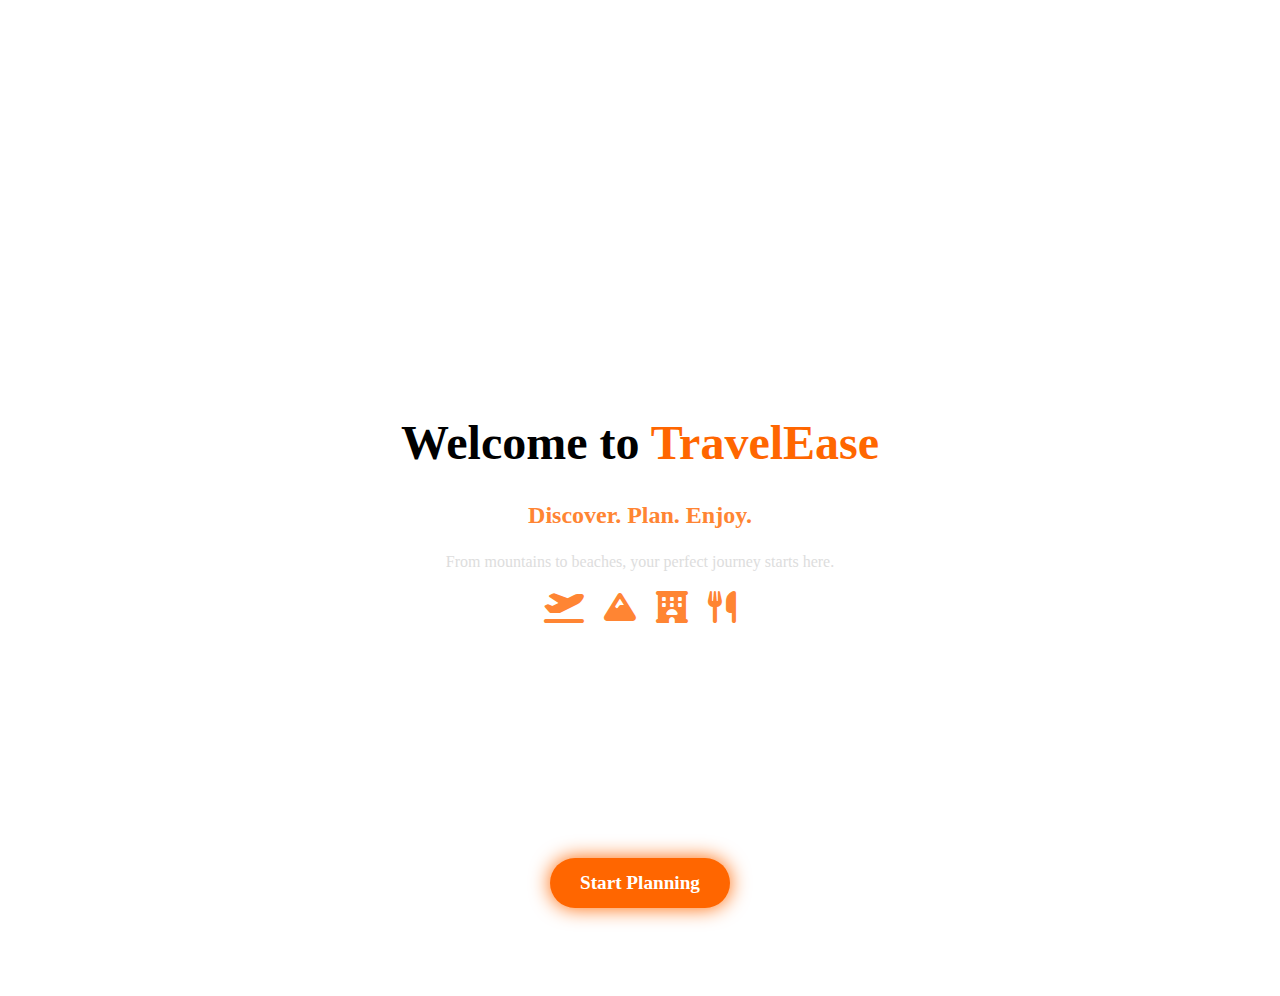
<file: index.html>
<!DOCTYPE html>
<html lang="en">
<head>
<meta charset="UTF-8">
<meta name="viewport" content="width=device-width, initial-scale=1.0">
<title>TravelEase - Welcome</title>
<link rel="stylesheet" href="style1.css">
<link rel="stylesheet" href="https://cdnjs.cloudflare.com/ajax/libs/font-awesome/6.4.0/css/all.min.css">
</head>
<body>

<section class="welcome">
    <div class="overlay"></div>

    <div class="content">
        <h1>Welcome to <span>TravelEase</span></h1>
        <p class="tagline">Discover. Plan. Enjoy.</p>
        <p class="subtext">From mountains to beaches, your perfect journey starts here.</p>

        <div class="icons">
            <i class="fas fa-plane-departure"></i>
            <i class="fas fa-mountain"></i>
            <i class="fas fa-hotel"></i>
            <i class="fas fa-utensils"></i>
        </div>
    </div>

    <div class="bottom-btn">
        <a href="details.html" class="btn glow">Start Planning</a>
    </div>
</section>

</body>
</html>
</file>
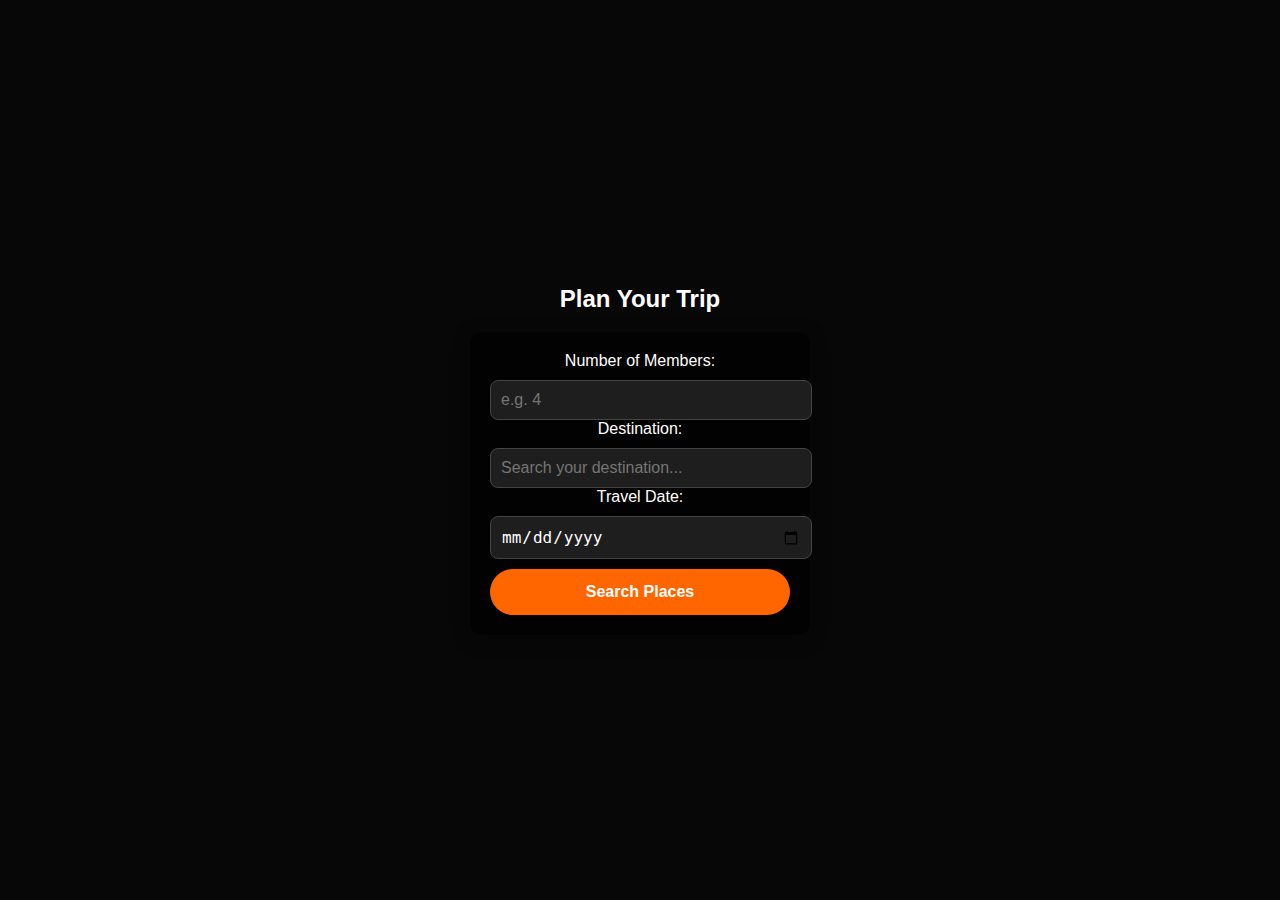
<file: details.html>
<!DOCTYPE html>
<html lang="en">
<head>
<meta charset="UTF-8">
<meta name="viewport" content="width=device-width, initial-scale=1.0">
<title>TravelEase - Plan Your Trip</title>
<link rel="stylesheet" href="style.css">
</head>
<body>

<section class="details">
    <div class="overlay"></div>
    <div class="form-container">
        <h2>Plan Your Trip</h2>
        <form id="tripForm" class="form-card">
            <label>Number of Members:</label>
            <input type="number" id="members" min="1" placeholder="e.g. 4" required>

            <label>Destination:</label>
            <input type="text" id="destination" placeholder="Search your destination..." required>

            <label>Travel Date:</label>
            <input type="date" id="date" required>

            <button type="submit" class="btn">Search Places</button>
        </form>
    </div>
</section>

<script>
document.getElementById('tripForm').addEventListener('submit', function(e) {
    e.preventDefault();
    let dest = document.getElementById('destination').value.trim();
    if(dest) {
        window.location.href = "results.html?place=" + encodeURIComponent(dest);
    }
});
</script>

</body>
</html>
</file>
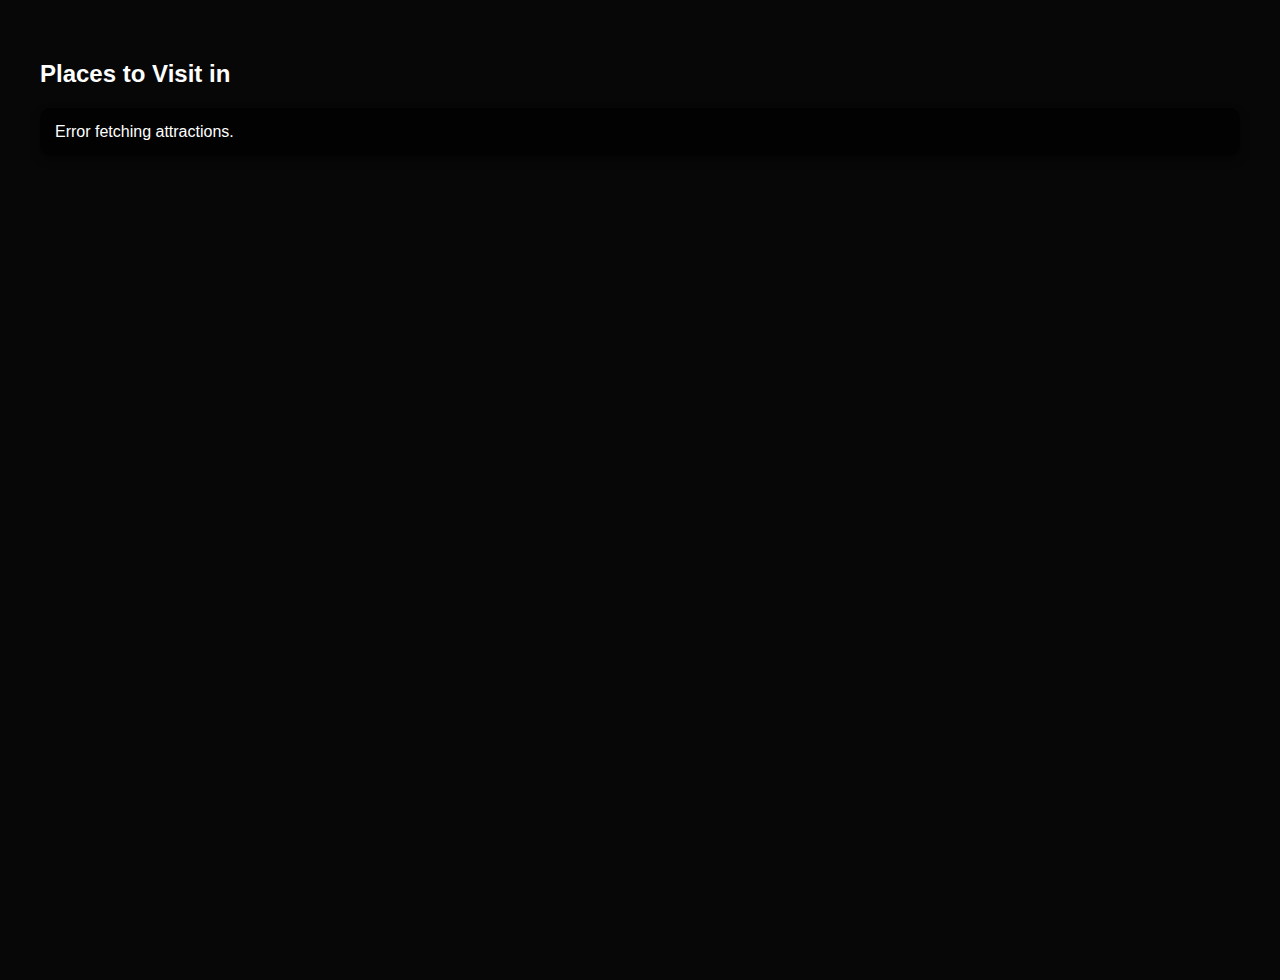
<file: results.html>
<!DOCTYPE html>
<html lang="en">
<head>
<meta charset="UTF-8">
<meta name="viewport" content="width=device-width, initial-scale=1.0">
<title>TravelEase - Places to Visit</title>
<link rel="stylesheet" href="style.css">
</head>
<body>

<section class="results">
    <div class="overlay"></div>
    <div class="results-container">
        <h2>Places to Visit in <span id="placeName"></span></h2>
        <ul id="placesList" class="places-grid"></ul>
    </div>
</section>

<script>
const apiKey = "5ae2e3f221c38a28845f05b6735da8ab66cc05363212fb535ddd304c"; // Replace with your API key
const city = new URLSearchParams(window.location.search).get('place');

// Set city name in heading
document.getElementById('placeName').textContent = city;

async function getPlaces() {
    try {
        // 1️⃣ Get coordinates of the city
        const geoResp = await fetch(`https://api.opentripmap.com/0.1/en/places/geoname?name=${encodeURIComponent(city)}&apikey=${apiKey}`);
        const geoData = await geoResp.json();

        if (!geoData.lat || !geoData.lon) {
            document.getElementById('placesList').innerHTML = "<li>City not found.</li>";
            return;
        }

        // 2️⃣ Get nearby attractions
        const placesResp = await fetch(`https://api.opentripmap.com/0.1/en/places/radius?radius=5000&lon=${geoData.lon}&lat=${geoData.lat}&rate=2&limit=10&apikey=${apiKey}`);
        const placesData = await placesResp.json();

        const placesList = document.getElementById('placesList');
        placesList.innerHTML = "";

        if (!placesData.features || placesData.features.length === 0) {
            placesList.innerHTML = "<li>No attractions found.</li>";
            return;
        }

        // 3️⃣ Display each place
        placesData.features.forEach(place => {
            const name = place.properties.name || "Unknown Place";
            const xid = place.properties.xid;

            const li = document.createElement('li');
            li.innerHTML = `<a href="https://opentripmap.com/en/card/${xid}" target="_blank">${name}</a>`;
            placesList.appendChild(li);
        });

    } catch (error) {
        console.error(error);
        document.getElementById('placesList').innerHTML = "<li>Error fetching attractions.</li>";
    }
}

// Run function
getPlaces();
</script>

</body>
</html>
</file>
<file: style1.css>
/* Welcome Page */
.welcome {
    background: url('https://images.unsplash.com/photo-1507525428034-b723cf961d3e') center/cover no-repeat;
    height: 100vh;
    position: relative;
    display: flex;
    flex-direction: column;
    justify-content: space-between;
    text-align: center;
    padding: 40px;
}

.content {
    position: relative;
    z-index: 1;
    margin-top: 100px;
}

.content h1 {
    font-size: 3rem;
    font-weight: bold;
}
.content h1 span {
    color: #ff6600;
}
.tagline {
    font-size: 1.5rem;
    font-weight: 600;
    color: #ff8533;
}
.subtext {
    font-size: 1rem;
    margin-top: 10px;
    color: #ddd;
}

.icons {
    margin-top: 20px;
    font-size: 2rem;
    color: #ff8533;
    display: flex;
    justify-content: center;
    gap: 20px;
}
.icons i {
    animation: float 3s infinite ease-in-out;
}
.icons i:nth-child(2) { animation-delay: 0.3s; }
.icons i:nth-child(3) { animation-delay: 0.6s; }
.icons i:nth-child(4) { animation-delay: 0.9s; }

@keyframes float {
    0%, 100% { transform: translateY(0); }
    50% { transform: translateY(-10px); }
}

.bottom-btn {
    margin-bottom: 40px;
    z-index: 1;
}

.btn.glow {
    display: inline-block;
    padding: 14px 30px;
    background: #ff6600;
    color: white;
    border-radius: 30px;
    text-decoration: none;
    font-weight: bold;
    font-size: 1.2rem;
    box-shadow: 0 0 20px #ff6600;
    transition: 0.3s;
}
.btn.glow:hover {
    box-shadow: 0 0 40px #ff8533;
    background: #ff8533;
}
</file>
<file: style.css>
body {
    font-family: 'Poppins', sans-serif;
    margin: 0;
    color: white;
    background: #121212;
}

/* Shared Overlay for Dark Effect */
.overlay {
    position: absolute;
    top: 0; left: 0;
    width: 100%; height: 100%;
    background: rgba(0,0,0,0.6);
    z-index: 0;
}

/* Welcome Page */
.welcome {
    background: url('https://images.unsplash.com/photo-1507525428034-b723cf961d3e') center/cover no-repeat;
    height: 100vh;
    position: relative;
    display: flex;
    justify-content: center;
    align-items: center;
    text-align: center;
}
.content {
    position: relative;
    z-index: 1;
}
.content h1 span {
    color: #ff6600;
}
.btn {
    display: inline-block;
    padding: 14px 30px;
    background: #ff6600;
    color: white;
    border-radius: 30px;
    text-decoration: none;
    font-weight: bold;
    transition: 0.3s;
}
.btn:hover {
    background: #ff8533;
}
.pulse {
    animation: pulse 1.5s infinite;
}
@keyframes pulse {
    0% { transform: scale(1); }
    50% { transform: scale(1.1); }
    100% { transform: scale(1); }
}

/* Details Page */
.details {
    background: url('https://images.unsplash.com/photo-1506748686214-e9df14d4d9d0') center/cover no-repeat;
    height: 100vh;
    position: relative;
    display: flex;
    justify-content: center;
    align-items: center;
}
.form-container {
    position: relative;
    z-index: 1;
    text-align: center;
}
.form-card {
    background: rgba(0,0,0,0.7);
    padding: 20px;
    border-radius: 12px;
    box-shadow: 0px 4px 20px rgba(0,0,0,0.3);
    width: 300px;
}
input, button {
    padding: 10px;
    font-size: 1rem;
    margin-top: 10px;
    border: none;
    border-radius: 8px;
    width: 100%;
}
input {
    background: #1e1e1e;
    color: white;
    border: 1px solid #444;
}
button {
    background: #ff6600;
    color: white;
    font-weight: bold;
}
button:hover {
    background: #ff8533;
}

/* Results Page */
.results {
    background: url('https://images.unsplash.com/photo-1519681393784-d120267933ba') center/cover no-repeat;
    min-height: 100vh;
    position: relative;
    padding: 40px;
}
.results-container {
    position: relative;
    z-index: 1;
}
.places-grid {
    display: grid;
    grid-template-columns: repeat(auto-fit, minmax(250px, 1fr));
    gap: 20px;
    list-style: none;
    padding: 0;
}
.places-grid li {
    background: rgba(0,0,0,0.6);
    padding: 15px;
    border-radius: 10px;
    box-shadow: 0px 4px 10px rgba(0,0,0,0.4);
}
.places-grid li a {
    color: #ff6600;
    text-decoration: none;
}
.places-grid li a:hover {
    text-decoration: underline;
}
</file>
